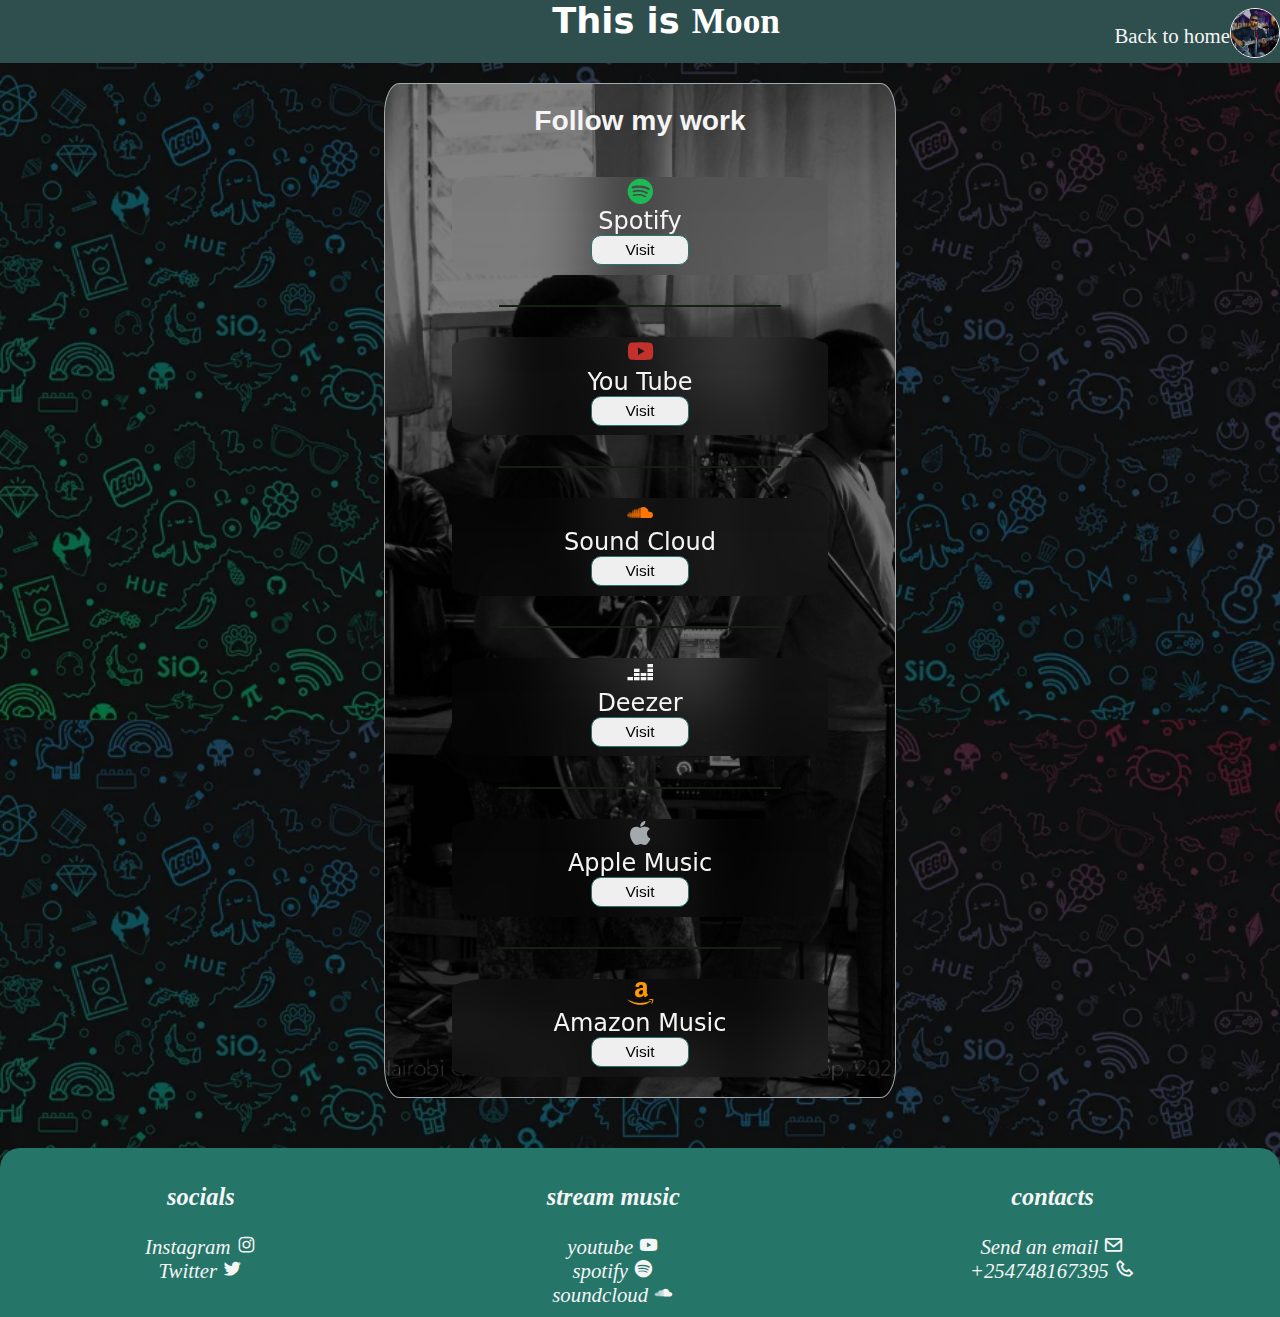
<file: pages/linktree.html>
<!DOCTYPE html>
<html lang="en">

<head>
    <meta charset="UTF-8">
    <meta name="viewport" content="width=device-width, initial-scale=1">
    <link rel="stylesheet" href="../styles/linktree.css">
    <link rel="stylesheet" href="../box_icons/css/animations.css">
    <link rel="stylesheet" href="../box_icons/css/boxicons.css">
    <link rel="stylesheet" href="../box_icons/css/boxicons.min.css">
    <link rel="stylesheet" href="../box_icons/css/transformations.css">
    <title>Portfolio Linktree</title>
</head>

<body>

    <header class="header" id="myHeader">
        <h1>This is <span class="italics">Moon</span></h1>
        <div class="profile-icon">
            <p "><a style="font-size: calc(0.5em + 1vw); text-align: center; text-decoration:none; color: whitesmoke;" href="../index.html" >Back to home </a> </p>
            <img src="../images/moon-5star.jpg" alt="profile photo">
        </div>
    </header>


    <main>


        <Section id="link-tree">
            <div class="presentation">
                <h3>Follow my work</h3>

                <div class="pres-box">
                    <div class="ref-box">
                        <i class="bx bxl-spotify bx-tada boxes spotify"></i><span class="i-name">Spotify</span>
                        <button class="content"><a href="https://open.spotify.com/artist/7B4ebuG1h4nEDqc69zRdaw" target="_blank">Visit</a> </button>
                    </div>
                </div>

                <div class="separetor"></div>

                <div class="pres-box">
                    <div class="ref-box">
                        <i class="bx bxl-youtube bx-tada boxes youtube"></i><span class="i-name">You Tube</span>
                        <button class="content"><a href="https://www.youtube.com/@djaluochris" target="_blank">Visit</a> </button>
                    </div>
                </div>

                <div class="separetor"></div>

                <div class="pres-box">
                    <div class="ref-box">
                        <i class="bx bxl-soundcloud bx-tada boxes sound-cloud"></i><span class="i-name">Sound
                            Cloud</span>
                        <button class="content"><a href="https://soundcloud.com/djaluochris" target="_blank">Visit</a> </button>
                    </div>
                </div>

                <div class="separetor"></div>

                <div class="pres-box">
                    <div class="ref-box">
                        <i class="bx bxl-deezer bx-tada boxes deezer"></i><span class="i-name">Deezer</span>
                        <button class="content"><a href="https://www.deezer.com/us/artist/97712392" target="_blank">Visit</a> </button>
                    </div>
                </div>

                <div class="separetor"></div>

                <div class="pres-box">
                    <div class="ref-box">
                        <i class="bx bxl-apple bx-tada boxes apple"></i><span class="i-name">Apple Music</span>
                        <button class="content"><a href="https://music.apple.com/ke/artist/dj-aluochris/1517202064" target="_blank">Visit</a> </button>
                    </div>
                </div>

                <div class="separetor"></div>

                <div class="pres-box">
                    <div class="ref-box">
                        <i class="bx bxl-amazon bx-tada boxes amazon"></i><span class="i-name">Amazon Music</span>
                        <button class="content"><a href="https://music.amazon.com/artists/B08B3VL6RZ/dj-aluochris" target="_blank">Visit</a> </button>
                    </div>
                </div>
            </div>
        </section>

    </main>


    <footer id="contact">
        <address class="foot-address">
            <h3>socials</h3>
            Instagram <a target='_blank' href='https://www.instagram.com/this.is.m00n/'><i
                    class='bx bxl-instagram icon'></i></a> <br>
            Twitter <a target='_blank' href='https://twitter.com/this_is_m00n'><i
                    class='bx bxl-twitter icon'></i></a><br>
        </address>
        <address class="foot-address">
            <h3>stream music</h3>
            youtube <a target='_blank' href='https://youtube.com/@ThisIsM00n?sub_confirmation=1'><i
                    class='bx bxl-youtube icon'></i></a> <br>
            spotify <a target='_blank'
                href='https://open.spotify.com/artist/7B4ebuG1h4nEDqc69zRdaw?si=4VT0u6K9T16OgakPSdm6Ww'><i
                    class='bx bxl-spotify icon'></i></a> <br>
            soundcloud <a target='_blank' href='https://soundcloud.com/briviaallan'><i
                    class='bx bxl-soundcloud icon'></i></a> <br>
        </address>
        <address class="foot-address">
            <h3>contacts</h3>
            Send an email <a target='_blank' href='mailto:staticportfolios@gmail.com?subject=Portfolio Enquiry'><i
                    class='bx bx-envelope icon'></i></a> <br>
            +254748167395 <i class='bx bx-phone icon'></i> <br>
        </address>
    </footer>

    <script src="/Js/sticky-header.js"></script>

</body>

</html>
</file>
<file: styles/linktree.css>
* {
    box-sizing: border-box;
    scroll-behavior: smooth;
}

@media (prefers-reduced-motion:no-preference) {
    * {
        scroll-behavior: smooth;
    }
}



body {
    margin: 0;
    padding: 0;
    background: linear-gradient(rgba(0,0,0, 0.5), rgba(0,0,0,0.5)), url(../images/doodle-glowing-artwork-vhu5ts3hs8bxyq5a.jpg);
    background-size: contain;
    background-repeat: repeat-y;
}


.header {
    width: 100%;
    height: 7vh;
    display: flex;
    flex-direction: row;
    background-color: #2F4F4F;
    margin: 0 auto;
    position: relative;
    justify-content: space-between;
}

.header>h1 {
    color: white;
    text-align: center;
    font-family: system-ui, -apple-system, BlinkMacSystemFont, 'Segoe UI', Roboto, Oxygen, Ubuntu, Cantarell, 'Open Sans', 'Helvetica Neue', sans-serif;
    justify-content: center;
    margin: 0 auto;
    padding-left: 17%;
    font-size: calc(1.4em + 1vw);
}

.italics {
    font-family: cursive;
}

.profile-icon {
    width:fit-content;
    display: flex;
    margin: 0;
    padding: 8px;
    padding-right:0%;
    padding-left: 0;
    justify-content: space-between;
}

.profile-icon>img {
    height: 50px;
    width: 50px;
    object-fit: cover;
    object-position: center;
    border: 1px solid whitesmoke;
    border-radius: 50%;
}

/* this is for a java script to make header sticky while scrolling */
.sticky {
    position: fixed;
    top: 0;
    width: 100%;
    z-index: 3;
    backdrop-filter: blur(60%);
}

/* end of sticky code */

/* start of the link tree section */
/* The commented out section of the .link-tree ellement. i do not see an importance of this code right now */
/* #link-tree {
    width: 95vw;
    height:fit-content;
    margin-top: 10px;
    margin-bottom: 0;
    padding-top: 20px;
    padding-bottom: 50px;
    margin: auto;
    color: whitesmoke;
    justify-content: center;
    position: relative;
    border-top-right-radius: 20px;
    border-bottom-left-radius: 20px;
    border-top-left-radius: 5px;
    border-bottom-right-radius: 5px;
    border: 2px solid #2F4F4F;
    backdrop-filter: blur(30px);
} */

#link-tree {

    width: 95vw;
    height:fit-content;
    margin-top: 10px;
    margin-bottom: 0;
    padding-top: 20px;
    padding-bottom: 50px;
    margin: auto;
    color: whitesmoke;
    justify-content: center;
    position: relative;

}

.presentation {
    height:auto;
    width: 70vw;
    background-image:linear-gradient(rgba(0,0,0, 0.5), rgba(0,0,0,0.5)), url('../images/this-is-moon.jpg');
    background-repeat: no-repeat;
    background-size: cover;
    background-position: center;
    background-;
    align-items: center;
    margin: auto;
    padding: 20px;
    justify-content: center;
    border: 1px solid #A2AAAD;
    border-radius: 3%;
    position: relative;
}

@media (min-width: 768px) {
    .presentation {
        max-width: 40vw;
    }
}

.presentation>h3 {
    margin: 0 auto;
    width: 100%;
    padding-bottom: 40px;
    text-align: center;
    font-size: calc(1.2em + 1vh);
    font-family: sans-serif;
    color: whitesmoke
}

.pres-box {
    display: flex;
    margin: 0 auto;
    width: 100%;
    align-items: center;
}

.ref-box {
    margin: 0 auto;
    display: flex;
    width: 80%;
    flex-direction: column;
    align-items: center;
    backdrop-filter: blur(30px);
    border: none;
    box-shadow: #A2AAAD;
    border-radius: 10%;
}

.boxes {
    width: auto;
    height: 100%;
    margin: 0 auto;
    font-size: calc(1.1em + 1vw);
    color: whitesmoke;
}

.content {
    width: 26%;
    height: 30px;
    margin-top: 0;
    margin-bottom: 10px;
    border: 1px solid #267569;
    border-radius: 10px;
}

.content a {
    text-align: center;
    text-decoration: none;
    color: black;
    font-size: calc(0.5em + 1vw);
    font-family: sans-serif;
}

@media (min-width:768px){
    .content a {
        font-size: calc(0.2em + 1vw);
    }
}

.separetor {
    display: flex;
    margin: 30px auto;
    width: 60%;
    border: 1px solid #122111;
}

.i-name {
    color: whitesmoke;
    font-size: calc(0.7em + 1vw);
    font-family: system-ui, -apple-system, BlinkMacSystemFont, 'Segoe UI', Roboto, Oxygen, Ubuntu, Cantarell, 'Open Sans', 'Helvetica Neue', sans-serif;
}

.youtube {
    color: #c4302b;
}

.spotify {
    color: #1db954;
}

.sound-cloud {
    color: #ff7700;
}

.apple {
    color: #A2AAAD;
}

.amazon {
    color: #ff9900;
}

/* the footer */

footer {
    background-color: #267569;
    display: flex;
    color: whitesmoke;
    justify-content: space-evenly;
    border-top-left-radius: 20px;
    border-top-right-radius: 20px;
}

.foot-address {
    text-align: center;
    margin: 10px auto;
    font-family: verdana;
    font-size: calc(0.5em + 1vw);

}

.foot-address a {
    text-decoration: none;
}

.icon {
    text-decoration: none;
    color: whitesmoke;
}
</file>
<file: box_icons/css/animations.css>
@-webkit-keyframes spin
{
    0%
    {
        -webkit-transform: rotate(0);
                transform: rotate(0);
    }
    100%
    {
        -webkit-transform: rotate(359deg);
                transform: rotate(359deg);
    }
}
@keyframes spin
{
    0%
    {
        -webkit-transform: rotate(0);
                transform: rotate(0);
    }
    100%
    {
        -webkit-transform: rotate(359deg);
                transform: rotate(359deg);
    }
}
@-webkit-keyframes burst
{
    0%
    {
        -webkit-transform: scale(1);
                transform: scale(1);

        opacity: 1;
    }
    90%
    {
        -webkit-transform: scale(1.5);
                transform: scale(1.5);

        opacity: 0;
    }
}
@keyframes burst
{
    0%
    {
        -webkit-transform: scale(1);
                transform: scale(1);

        opacity: 1;
    }
    90%
    {
        -webkit-transform: scale(1.5);
                transform: scale(1.5);

        opacity: 0;
    }
}
@-webkit-keyframes flashing
{
    0%
    {
        opacity: 1;
    }
    45%
    {
        opacity: 0;
    }
    90%
    {
        opacity: 1;
    }
}
@keyframes flashing
{
    0%
    {
        opacity: 1;
    }
    45%
    {
        opacity: 0;
    }
    90%
    {
        opacity: 1;
    }
}
@-webkit-keyframes fade-left
{
    0%
    {
        -webkit-transform: translateX(0);
                transform: translateX(0);

        opacity: 1;
    }
    75%
    {
        -webkit-transform: translateX(-20px);
                transform: translateX(-20px);

        opacity: 0;
    }
}
@keyframes fade-left
{
    0%
    {
        -webkit-transform: translateX(0);
                transform: translateX(0);

        opacity: 1;
    }
    75%
    {
        -webkit-transform: translateX(-20px);
                transform: translateX(-20px);

        opacity: 0;
    }
}
@-webkit-keyframes fade-right
{
    0%
    {
        -webkit-transform: translateX(0);
                transform: translateX(0);

        opacity: 1;
    }
    75%
    {
        -webkit-transform: translateX(20px);
                transform: translateX(20px);

        opacity: 0;
    }
}
@keyframes fade-right
{
    0%
    {
        -webkit-transform: translateX(0);
                transform: translateX(0);

        opacity: 1;
    }
    75%
    {
        -webkit-transform: translateX(20px);
                transform: translateX(20px);

        opacity: 0;
    }
}
@-webkit-keyframes fade-up
{
    0%
    {
        -webkit-transform: translateY(0);
                transform: translateY(0);

        opacity: 1;
    }
    75%
    {
        -webkit-transform: translateY(-20px);
                transform: translateY(-20px);

        opacity: 0;
    }
}
@keyframes fade-up
{
    0%
    {
        -webkit-transform: translateY(0);
                transform: translateY(0);

        opacity: 1;
    }
    75%
    {
        -webkit-transform: translateY(-20px);
                transform: translateY(-20px);

        opacity: 0;
    }
}
@-webkit-keyframes fade-down
{
    0%
    {
        -webkit-transform: translateY(0);
                transform: translateY(0);

        opacity: 1;
    }
    75%
    {
        -webkit-transform: translateY(20px);
                transform: translateY(20px);

        opacity: 0;
    }
}
@keyframes fade-down
{
    0%
    {
        -webkit-transform: translateY(0);
                transform: translateY(0);

        opacity: 1;
    }
    75%
    {
        -webkit-transform: translateY(20px);
                transform: translateY(20px);

        opacity: 0;
    }
}
@-webkit-keyframes tada
{
    from
    {
        -webkit-transform: scale3d(1, 1, 1);
                transform: scale3d(1, 1, 1);
    }

    10%,
    20%
    {
        -webkit-transform: scale3d(.95, .95, .95) rotate3d(0, 0, 1, -10deg);
                transform: scale3d(.95, .95, .95) rotate3d(0, 0, 1, -10deg);
    }

    30%,
    50%,
    70%,
    90%
    {
        -webkit-transform: scale3d(1, 1, 1) rotate3d(0, 0, 1, 10deg);
                transform: scale3d(1, 1, 1) rotate3d(0, 0, 1, 10deg);
    }

    40%,
    60%,
    80%
    {
        -webkit-transform: scale3d(1, 1, 1) rotate3d(0, 0, 1, -10deg);
                transform: scale3d(1, 1, 1) rotate3d(0, 0, 1, -10deg);
    }

    to
    {
        -webkit-transform: scale3d(1, 1, 1);
                transform: scale3d(1, 1, 1);
    }
}

@keyframes tada
{
    from
    {
        -webkit-transform: scale3d(1, 1, 1);
                transform: scale3d(1, 1, 1);
    }

    10%,
    20%
    {
        -webkit-transform: scale3d(.95, .95, .95) rotate3d(0, 0, 1, -10deg);
                transform: scale3d(.95, .95, .95) rotate3d(0, 0, 1, -10deg);
    }

    30%,
    50%,
    70%,
    90%
    {
        -webkit-transform: scale3d(1, 1, 1) rotate3d(0, 0, 1, 10deg);
                transform: scale3d(1, 1, 1) rotate3d(0, 0, 1, 10deg);
    }

    40%,
    60%,
    80%
    {
        -webkit-transform: rotate3d(0, 0, 1, -10deg);
                transform: rotate3d(0, 0, 1, -10deg);
    }

    to
    {
        -webkit-transform: scale3d(1, 1, 1);
                transform: scale3d(1, 1, 1);
    }
}
.bx-spin
{
    -webkit-animation: spin 2s linear infinite;
            animation: spin 2s linear infinite;
}
.bx-spin-hover:hover
{
    -webkit-animation: spin 2s linear infinite;
            animation: spin 2s linear infinite;
}

.bx-tada
{
    -webkit-animation: tada 1.5s ease infinite;
            animation: tada 1.5s ease infinite;
}
.bx-tada-hover:hover
{
    -webkit-animation: tada 1.5s ease infinite;
            animation: tada 1.5s ease infinite;
}

.bx-flashing
{
    -webkit-animation: flashing 1.5s infinite linear;
            animation: flashing 1.5s infinite linear;
}
.bx-flashing-hover:hover
{
    -webkit-animation: flashing 1.5s infinite linear;
            animation: flashing 1.5s infinite linear;
}

.bx-burst
{
    -webkit-animation: burst 1.5s infinite linear;
            animation: burst 1.5s infinite linear;
}
.bx-burst-hover:hover
{
    -webkit-animation: burst 1.5s infinite linear;
            animation: burst 1.5s infinite linear;
}
.bx-fade-up
{
    -webkit-animation: fade-up 1.5s infinite linear;
            animation: fade-up 1.5s infinite linear;
}
.bx-fade-up-hover:hover
{
    -webkit-animation: fade-up 1.5s infinite linear;
            animation: fade-up 1.5s infinite linear;
}
.bx-fade-down
{
    -webkit-animation: fade-down 1.5s infinite linear;
            animation: fade-down 1.5s infinite linear;
}
.bx-fade-down-hover:hover
{
    -webkit-animation: fade-down 1.5s infinite linear;
            animation: fade-down 1.5s infinite linear;
}
.bx-fade-left
{
    -webkit-animation: fade-left 1.5s infinite linear;
            animation: fade-left 1.5s infinite linear;
}
.bx-fade-left-hover:hover
{
    -webkit-animation: fade-left 1.5s infinite linear;
            animation: fade-left 1.5s infinite linear;
}
.bx-fade-right
{
    -webkit-animation: fade-right 1.5s infinite linear;
            animation: fade-right 1.5s infinite linear;
}
.bx-fade-right-hover:hover
{
    -webkit-animation: fade-right 1.5s infinite linear;
            animation: fade-right 1.5s infinite linear;
}
</file>
<file: box_icons/css/transformations.css>
.bx-rotate-90
{
    transform: rotate(90deg);

    -ms-filter: 'progid:DXImageTransform.Microsoft.BasicImage(rotation=1)';
}
.bx-rotate-180
{
    transform: rotate(180deg);

    -ms-filter: 'progid:DXImageTransform.Microsoft.BasicImage(rotation=2)';
}
.bx-rotate-270
{
    transform: rotate(270deg);

    -ms-filter: 'progid:DXImageTransform.Microsoft.BasicImage(rotation=3)';
}
.bx-flip-horizontal
{
    transform: scaleX(-1);

    -ms-filter: 'progid:DXImageTransform.Microsoft.BasicImage(rotation=0, mirror=1)';
}
.bx-flip-vertical
{
    transform: scaleY(-1);

    -ms-filter: 'progid:DXImageTransform.Microsoft.BasicImage(rotation=2, mirror=1)';
}
</file>
